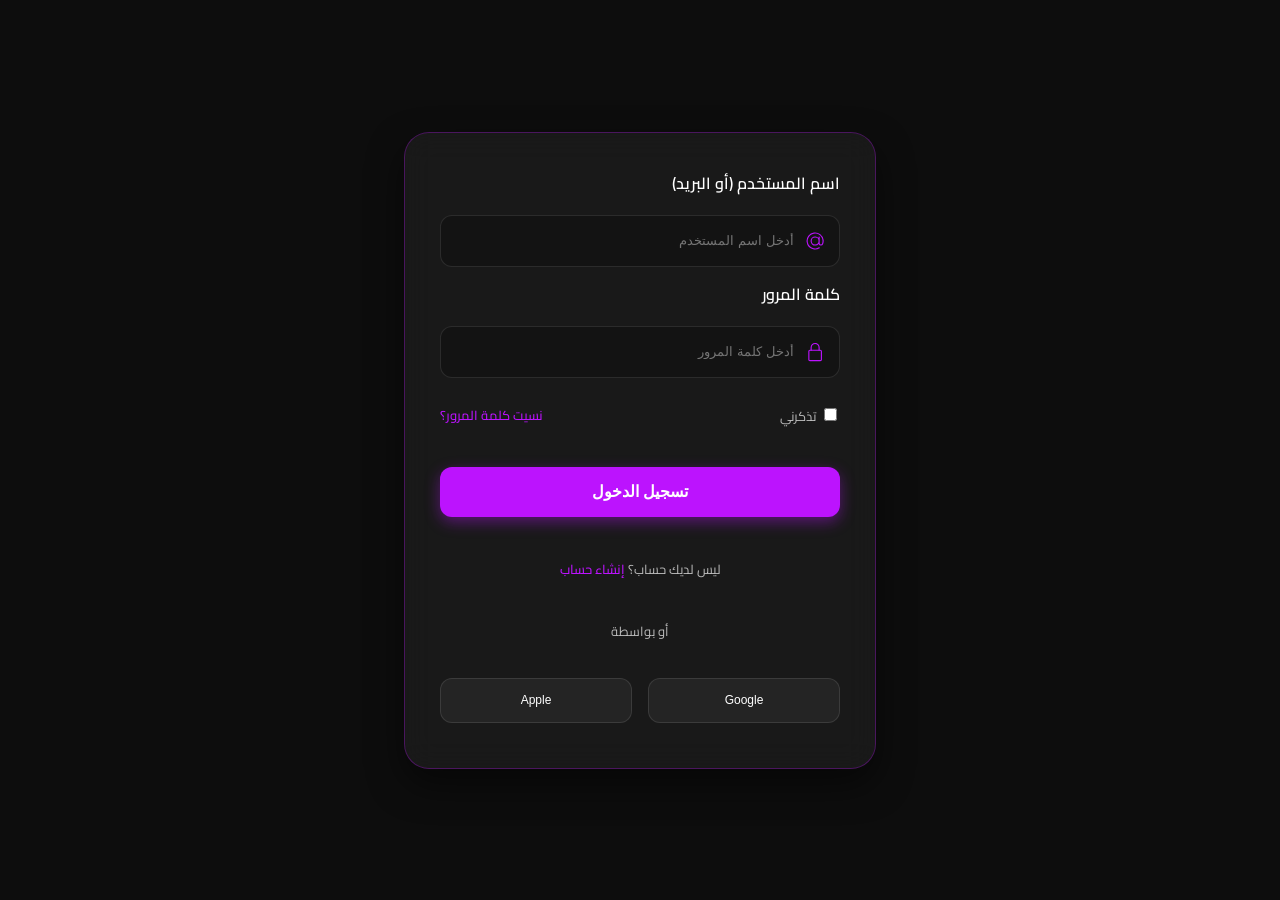
<file: index.html>
<!DOCTYPE html>
<html lang="ar" dir="rtl">
<head>
    <meta charset="UTF-8">
    <meta name="viewport" content="width=device-width, initial-scale=1.0">
    <title>أحسبلي | تسجيل الدخول</title>
    <!-- استدعاء ملف التصميم -->
    <link rel="stylesheet" href="style.css">
    <!-- خط كايرو -->
    <link href="https://fonts.googleapis.com/css2?family=Cairo:wght@400;700&display=swap" rel="stylesheet">
</head>
<body>

    <div id="loginPage" class="auth-wrapper">
        <form class="form">
            <div class="flex-column">
                <label>اسم المستخدم (أو البريد)</label>
            </div>
            <div class="inputForm">
                <!-- أيقونة المستخدم -->
                <svg xmlns="http://www.w3.org/2000/svg" width="20" viewBox="0 0 32 32" height="20"><path d="m30.853 13.87a15 15 0 0 0 -29.729 4.082 15.1 15.1 0 0 0 12.876 12.918 15.6 15.6 0 0 0 2.016.13 14.85 14.85 0 0 0 7.715-2.145 1 1 0 1 0 -1.031-1.711 13.007 13.007 0 1 1 5.458-6.529 2.149 2.149 0 0 1 -4.158-.759v-10.856a1 1 0 0 0 -2 0v1.726a8 8 0 1 0 .2 10.325 4.135 4.135 0 0 0 7.83.274 15.2 15.2 0 0 0 .823-7.455zm-14.853 8.13a6 6 0 1 1 6-6 6.006 6.006 0 0 1 -6 6z"></path></svg>
                <input id="loginUser" placeholder="أدخل اسم المستخدم" class="input" type="text">
            </div>
            
            <div class="flex-column">
                <label>كلمة المرور</label>
            </div>
            <div class="inputForm">
                <!-- أيقونة القفل -->
                <svg xmlns="http://www.w3.org/2000/svg" width="20" viewBox="-64 0 512 512" height="20"><path d="m336 512h-288c-26.453125 0-48-21.523438-48-48v-224c0-26.476562 21.546875-48 48-48h288c26.453125 0 48 21.523438 48 48v224c0 26.476562-21.546875 48-48 48zm-288-288c-8.8125 0-16 7.167969-16 16v224c0 8.832031 7.1875 16 16 16h288c8.8125 0 16-7.167969 16-16v-224c0-8.832031-7.1875-16-16-16zm0 0"></path><path d="m304 224c-8.832031 0-16-7.167969-16-16v-80c0-52.929688-43.070312-96-96-96s-96 43.070312-96 96v80c0 8.832031-7.167969 16-16 16s-16-7.167969-16-16v-80c0-70.59375 57.40625-128 128-128s128 57.40625 128 128v80c0 8.832031-7.167969 16-16 16zm0 0"></path></svg>        
                <input id="loginPass" placeholder="أدخل كلمة المرور" class="input" type="password">
            </div>
            
            <div class="flex-row">
                <div>
                    <input type="checkbox" id="remember">
                    <label for="remember">تذكرني</label>
                </div>
                <span class="span">نسيت كلمة المرور؟</span>
            </div>
            
            <button type="button" class="button-submit" onclick="auth.login()">تسجيل الدخول</button>
            
            <p class="p">ليس لديك حساب؟ <span class="span" onclick="window.location.href='signup.html'">إنشاء حساب</span></p>
            
            <p class="p line">أو بواسطة</p>
            
            <div class="flex-row">
                <button type="button" class="btn google">Google</button>
                <button type="button" class="btn apple">Apple</button>
            </div>
        </form>
    </div>

    <!-- استدعاء ملف البرمجة -->
    <script src="script.js"></script>
</body>
</html>
</file>
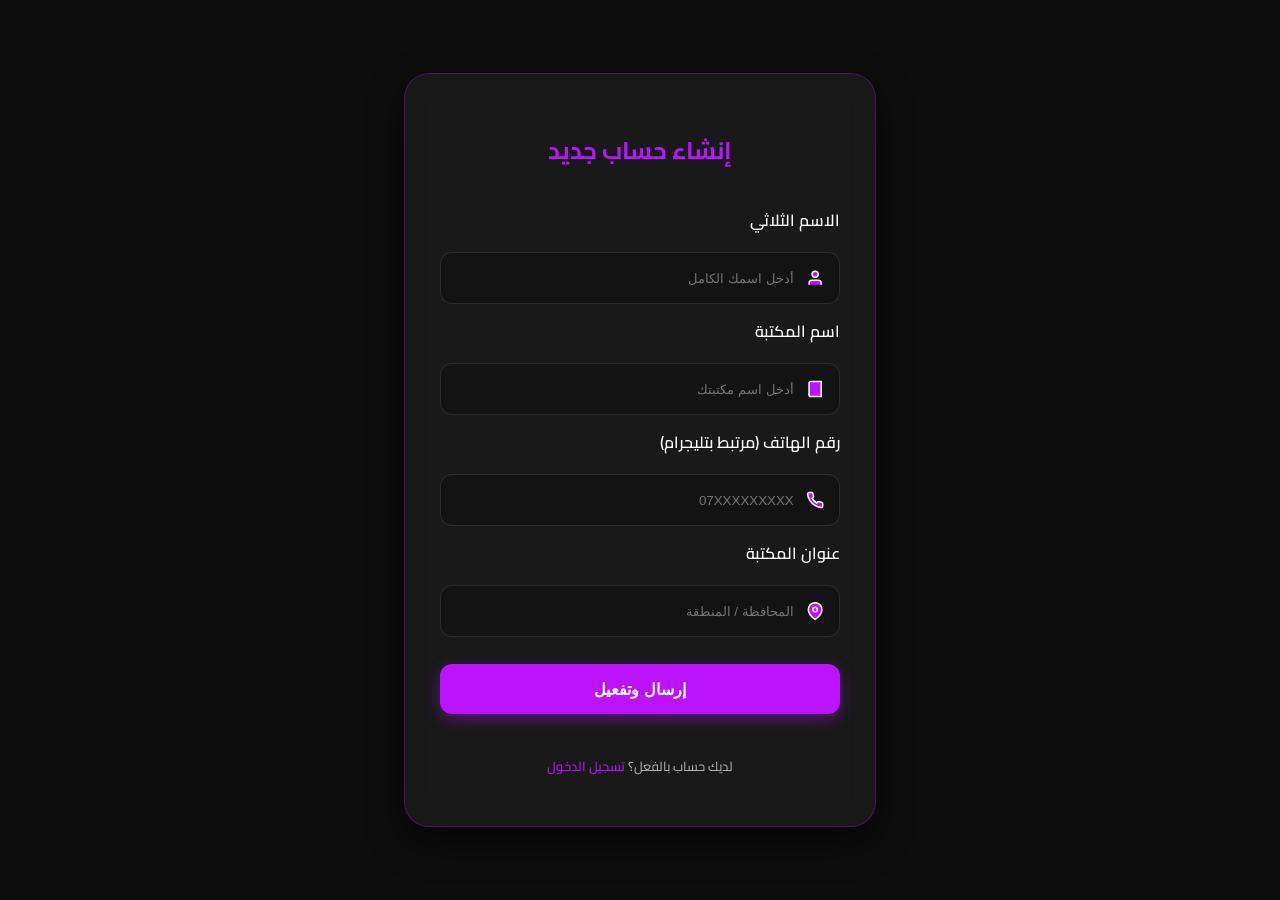
<file: signup.html>
<!DOCTYPE html>
<html lang="ar" dir="rtl">
<head>
    <meta charset="UTF-8">
    <meta name="viewport" content="width=device-width, initial-scale=1.0">
    <title>أحسبلي | إنشاء حساب</title>
    <!-- استدعاء نفس ملف التصميم لتوحيد الشكل -->
    <link rel="stylesheet" href="style.css">
    <link href="https://fonts.googleapis.com/css2?family=Cairo:wght@400;700&display=swap" rel="stylesheet">
</head>
<body>

    <div class="auth-wrapper">
        <form class="form">
            <h2 style="text-align: center; color: var(--neon-purple); margin-bottom: 20px;">إنشاء حساب جديد</h2>
            
            <!-- حقل الاسم الثلاثي -->
            <div class="flex-column">
                <label>الاسم الثلاثي</label>
            </div>
            <div class="inputForm">
                <svg width="20" height="20" viewBox="0 0 24 24" fill="none" stroke="currentColor" stroke-width="2"><path d="M20 21v-2a4 4 0 0 0-4-4H8a4 4 0 0 0-4 4v2"></path><circle cx="12" cy="7" r="4"></circle></svg>
                <input id="regName" placeholder="أدخل اسمك الكامل" class="input" type="text">
            </div>

            <!-- حقل اسم المكتبة -->
            <div class="flex-column">
                <label>اسم المكتبة</label>
            </div>
            <div class="inputForm">
                <svg width="20" height="20" viewBox="0 0 24 24" fill="none" stroke="currentColor" stroke-width="2"><path d="M4 19.5A2.5 2.5 0 0 1 6.5 17H20"></path><path d="M6.5 2H20v20H6.5A2.5 2.5 0 0 1 4 19.5v-15A2.5 2.5 0 0 1 6.5 2z"></path></svg>
                <input id="regLib" placeholder="أدخل اسم مكتبتك" class="input" type="text">
            </div>

            <!-- حقل رقم الهاتف -->
            <div class="flex-column">
                <label>رقم الهاتف (مرتبط بتليجرام)</label>
            </div>
            <div class="inputForm">
                <svg width="20" height="20" viewBox="0 0 24 24" fill="none" stroke="currentColor" stroke-width="2"><path d="M22 16.92v3a2 2 0 0 1-2.18 2 19.79 19.79 0 0 1-8.63-3.07 19.5 19.5 0 0 1-6-6 19.79 19.79 0 0 1-3.07-8.67A2 2 0 0 1 4.11 2h3a2 2 0 0 1 2 1.72 12.84 12.84 0 0 0 .7 2.81 2 2 0 0 1-.45 2.11L8.09 9.91a16 16 0 0 0 6 6l1.27-1.27a2 2 0 0 1 2.11-.45 12.84 12.84 0 0 0 2.81.7A2 2 0 0 1 22 16.92z"></path></svg>
                <input id="regPhone" placeholder="07XXXXXXXXX" class="input" type="text">
            </div>

            <!-- حقل العنوان -->
            <div class="flex-column">
                <label>عنوان المكتبة</label>
            </div>
            <div class="inputForm">
                <svg width="20" height="20" viewBox="0 0 24 24" fill="none" stroke="currentColor" stroke-width="2"><path d="M21 10c0 7-9 13-9 13s-9-6-9-13a9 9 0 0 1 18 0z"></path><circle cx="12" cy="10" r="3"></circle></svg>
                <input id="regAddr" placeholder="المحافظة / المنطقة" class="input" type="text">
            </div>
            
            <!-- زر الإرسال والتفعيل -->
            <button type="button" class="button-submit" onclick="auth.signup()">إرسال وتفعيل</button>
            
            <p class="p">لديك حساب بالفعل؟ <span class="span" onclick="window.location.href='index.html'">تسجيل الدخول</span></p>
        </form>
    </div>

    <!-- استدعاء نفس ملف البرمجة -->
    <script src="script.js"></script>
</body>
</html>
</file>
<file: style.css>
/* إعدادات الألوان المتفق عليها */
:root {
    --bg-dark: #0d0d0d;
    --neon-purple: #bc13fe;
    --text-white: #ffffff;
    --glass-bg: rgba(255, 255, 255, 0.05);
}

body {
    background-color: var(--bg-dark);
    margin: 0;
    height: 100vh;
    display: flex;
    justify-content: center;
    align-items: center;
    font-family: 'Cairo', sans-serif;
    color: var(--text-white);
}

.auth-wrapper {
    animation: fadeIn 0.8s ease-in-out;
}

@keyframes fadeIn { from { opacity: 0; transform: translateY(20px); } to { opacity: 1; transform: translateY(0); } }

.form {
    display: flex;
    flex-direction: column;
    gap: 12px;
    background-color: var(--glass-bg);
    backdrop-filter: blur(15px);
    padding: 35px;
    width: 400px;
    border-radius: 25px;
    border: 1px solid rgba(188, 19, 254, 0.3);
    box-shadow: 0 15px 35px rgba(0,0,0,0.5);
}

.flex-column > label {
    color: var(--text-white);
    font-weight: 600;
    margin-bottom: 5px;
    display: block;
}

.inputForm {
    border: 1.5px solid rgba(255,255,255,0.1);
    border-radius: 12px;
    height: 50px;
    display: flex;
    align-items: center;
    padding: 0 15px;
    background: rgba(0,0,0,0.2);
    transition: 0.3s;
}

.inputForm svg {
    fill: var(--neon-purple);
}

.input {
    margin-right: 10px; /* للغة العربية */
    background: none;
    border: none;
    width: 100%;
    height: 100%;
    color: white;
    outline: none;
}

.inputForm:focus-within {
    border: 1.5px solid var(--neon-purple);
    box-shadow: 0 0 10px rgba(188, 19, 254, 0.4);
}

.flex-row {
    display: flex;
    flex-direction: row;
    align-items: center;
    gap: 10px;
    justify-content: space-between;
    margin: 10px 0;
}

.flex-row label {
    font-size: 13px;
    color: #bbb;
}

.span {
    font-size: 13px;
    color: var(--neon-purple);
    font-weight: 500;
    cursor: pointer;
}

.button-submit {
    margin: 15px 0;
    background-color: var(--neon-purple);
    border: none;
    color: white;
    font-size: 16px;
    font-weight: bold;
    border-radius: 12px;
    height: 50px;
    width: 100%;
    cursor: pointer;
    box-shadow: 0 5px 15px rgba(188, 19, 254, 0.4);
}

.button-submit:hover {
    transform: scale(1.02);
    background-color: #d633ff;
}

.p {
    text-align: center;
    color: #bbb;
    font-size: 13px;
}

.btn {
    width: 48%;
    height: 45px;
    border-radius: 12px;
    display: flex;
    justify-content: center;
    align-items: center;
    font-weight: 500;
    gap: 10px;
    border: 1px solid rgba(255,255,255,0.1);
    background-color: rgba(255,255,255,0.05);
    color: white;
    cursor: pointer;
    font-size: 12px;
}

.btn:hover {
    border: 1px solid var(--neon-purple);
    background-color: rgba(188, 19, 254, 0.1);
}
</file>
